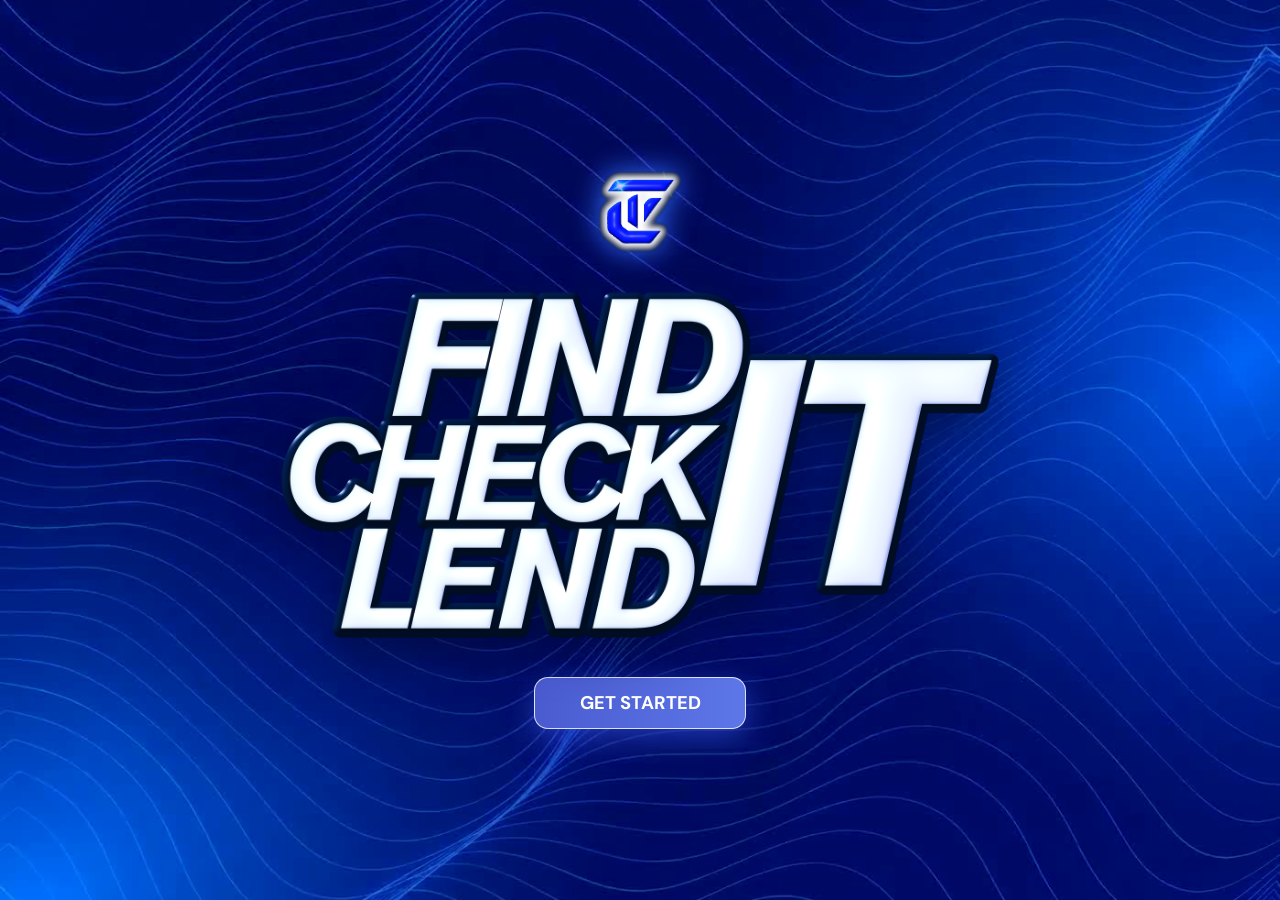
<file: login.html>
<!DOCTYPE html>
<html lang="en">
<head>
<meta charset="utf-8">
<link rel="icon" type="image/png" href="images/favicon.png">
<meta name="viewport" content="width=device-width, initial-scale=1, viewport-fit=cover">
<title>LendIT – Find it. Check it. Lend it.</title>
<link rel="preconnect" href="https://fonts.googleapis.com">
<link href="https://fonts.googleapis.com/css2?family=DM+Sans:wght@400;500;700&family=Archivo:wdth,wght@125,900&display=swap" rel="stylesheet">
<link rel="stylesheet" href="login.css">
</head>
<body>
<video class="bg-video" id="bgVideo" autoplay muted loop playsinline preload="auto" poster="video/login-bg-poster.jpg" aria-hidden="true" tabindex="-1">
  <source src="video/login-bg.mp4" type="video/mp4">
</video>

<main>
  <img class="logo" alt="LendIT logo" width="113" height="110" src="images/landing-logo.png">
  <section id="landing" style="display:contents">
    <div class="hero-wrap"><img class="hero" alt="Find it. Check it. Lend it." width="1600" height="786" src="images/hero.png"></div>
    <button class="btn" id="start" type="button">GET STARTED</button>
  </section>
</main>

<div class="overlay" id="overlay" role="dialog" aria-modal="true" aria-labelledby="mtitle">
  <div class="modal">
    <div class="mhead">
      <button class="ib" id="back" aria-label="Back">&#8592;</button>
      <span id="mtitle">Log in or sign up</span>
      <button class="ib" id="close" aria-label="Close">&#10005;</button>
    </div>
    <div class="mbody">

      <div class="view" id="v-start"><form data-f="start" novalidate>
        <h2>Welcome to LendIT</h2>
        <label for="email">Email address</label>
        <div class="field"><input id="email" type="email" placeholder="Enter email address" autocomplete="email" inputmode="email"></div>
        <label for="pass">Password</label>
        <div class="field"><input id="pass" type="password" placeholder="Enter password" autocomplete="current-password"><button type="button" class="eye" aria-label="Show password"></button></div>
        <div class="row" style="justify-content:flex-end"><button type="button" class="link" data-go="forgot">Forgot password?</button></div>
        <p class="msg" role="alert"></p>
        <button class="go" type="submit">LOG IN</button>
        <div class="div">Or sign in with</div>
        <div class="soc">
          <button type="button" data-p="Google" aria-label="Sign in with Google"><span data-icon="Google" style="display:contents"></span></button>
          <button type="button" data-p="Facebook" aria-label="Sign in with Facebook"><span data-icon="Facebook" style="display:contents"></span></button>
          <button type="button" data-p="Apple" aria-label="Sign in with Apple"><span data-icon="Apple" style="display:contents"></span></button>
        </div>
        <div class="newacct"><span>New to LendIT?</span><button type="button" class="go ghost" data-go="signup">Create an account</button></div>
      </form></div>

      <div class="view" id="v-signup"><form data-f="signup" novalidate>
        <h2>Create an account</h2>
        <label for="semail">Email address</label>
        <div class="field"><input id="semail" type="email" placeholder="Enter email address" autocomplete="email" inputmode="email"></div>
        <label for="sname">Full name</label>
        <div class="field"><input id="sname" type="text" placeholder="Enter your full name" autocomplete="name"></div>
        <label for="spass">Password</label>
        <div class="field"><input id="spass" type="password" placeholder="At least 8 characters" autocomplete="new-password" data-meter="m1"><button type="button" class="eye" aria-label="Show password"></button></div>
        <div class="meter"><i id="m1"></i></div><div class="mlabel" id="m1l">Use 8+ characters with letters, numbers and symbols.</div>
        <div class="row"><label class="chk"><input type="checkbox" id="terms"> I agree to the Terms and Privacy Policy</label></div>
        <p class="msg" role="alert"></p>
        <button class="go" type="submit">CREATE ACCOUNT</button>
      </form></div>

      <div class="view" id="v-forgot"><form data-f="forgot" novalidate>
        <h2>Forgot password?</h2>
        <p class="sub">Enter your email and we’ll send a 6-digit code to reset it.</p>
        <label for="femail">Email address</label>
        <div class="field"><input id="femail" type="email" placeholder="Enter email address" autocomplete="email"></div>
        <p class="msg" role="alert"></p>
        <button class="go" type="submit">SEND CODE</button>
      </form></div>

      <div class="view" id="v-code"><form data-f="code" novalidate>
        <h2>Enter your code</h2>
        <p class="sub" id="codeSub"></p>
        <label for="code">6-digit code</label>
        <div class="field"><input id="code" type="tel" inputmode="numeric" maxlength="6" placeholder="000000" autocomplete="one-time-code"></div>
        <div class="row"><span></span><button type="button" class="link" id="resend">Send a new code</button></div>
        <p class="msg" role="alert"></p>
        <button class="go" type="submit">VERIFY</button>
      </form></div>

      <div class="view" id="v-reset"><form data-f="reset" novalidate>
        <h2>Choose a new password</h2>
        <label for="rpass">New password</label>
        <div class="field"><input id="rpass" type="password" placeholder="At least 8 characters" autocomplete="new-password" data-meter="m2"><button type="button" class="eye" aria-label="Show password"></button></div>
        <div class="meter"><i id="m2"></i></div><div class="mlabel" id="m2l"></div>
        <p class="msg" role="alert"></p>
        <button class="go" type="submit">SAVE PASSWORD</button>
      </form></div>

      <div class="view" id="v-prov">
        <h2 id="provH">Choose an account</h2>
        <p class="sub" id="provSub"></p>
        <div id="acctList"></div>
        <form data-f="prov" novalidate>
          <label for="pemail" id="pLbl">Use another account</label>
          <div class="field"><input id="pemail" type="email" placeholder="Enter email address" autocomplete="email"></div>
          <p class="msg" role="alert"></p>
          <button class="go" type="submit">NEXT</button>
        </form>
        <p class="demo">Demo mode: no real Google, Facebook or Apple account is contacted.</p>
      </div>

      <div class="view cons" id="v-consent">
        <div class="pi"><span data-icon="" id="cIcon" style="display:contents"></span><span>→</span><img id="cLogo" alt="LendIT" width="48" height="44"></div>
        <h2 id="cH">LendIT wants access</h2>
        <p class="sub" id="cSub"></p>
        <ul><li>Your name and email address</li><li>Your profile picture</li></ul>
        <button class="go" id="allow" type="button">ALLOW</button>
        <button class="go ghost" id="deny" type="button">Cancel</button>
        <p class="demo">LendIT only receives this basic info, never your password.</p>
      </div>

    </div>
  </div>
</div>
<div class="toast" id="toast" role="status"></div>
<div class="success" id="success" role="status" aria-live="polite" aria-hidden="true">
  <div class="success-card">
    <svg class="check" viewBox="0 0 52 52" aria-hidden="true"><circle class="check-circle" cx="26" cy="26" r="24"/><path class="check-mark" d="M15 27l8 8 15-17"/></svg>
    <p class="success-title">Logged in successfully</p>
    <p class="success-sub" id="successSub"></p>
  </div>
</div>

<script src="login.js" defer></script>
</body>
</html>
</file>
<file: login.css>
:root{--navy:#020a2e;--muted:#a9bbea;--err:#ff9a9a;--ok:#7dffb2;--line:rgba(255,255,255,.28);
box-sizing:border-box;padding-top:env(safe-area-inset-top,0px);padding-bottom:env(safe-area-inset-bottom,0px);color-scheme:dark}
*,*::before,*::after{box-sizing:inherit}
html{height:100%}
body{margin:0;min-height:100%;font-family:'DM Sans',system-ui,sans-serif;color:#fff;background:radial-gradient(circle at 5% 100%,#0b6fd0 0,transparent 35%),radial-gradient(circle at 95% 40%,#0a5ccc 0,transparent 35%),linear-gradient(160deg,#04125c,#021047 50%,#031a73);overflow-x:hidden}
.bg-video{position:fixed;inset:0;width:100%;height:100%;object-fit:cover;z-index:0;pointer-events:none;background:#020a2e}
main{position:relative;z-index:1;min-height:100vh;min-height:100dvh;display:flex;flex-direction:column;align-items:center;justify-content:center;gap:2rem;padding:2rem 1rem;text-align:center}
.logo{width:clamp(56px,7vw,84px);height:auto;filter:drop-shadow(0 0 14px #2f6bff)}
.hero{display:block;width:auto;height:auto;max-width:min(62vw,850px);max-height:40vh;max-height:40dvh;filter:drop-shadow(0 14px 22px rgba(0,8,40,.5))}
.btn{font:700 1.15rem 'DM Sans',sans-serif;color:#fff;cursor:pointer;border:1.5px solid rgba(255,255,255,.8);border-radius:14px;padding:.8rem 2.8rem;background:linear-gradient(90deg,#4a5bd0,#5d77e8);box-shadow:0 8px 28px rgba(60,100,255,.5);transition:transform .15s,box-shadow .15s}
.btn:hover{transform:translateY(-2px);box-shadow:0 12px 34px rgba(60,100,255,.7)}
:focus-visible{outline:3px solid #8fd0ff;outline-offset:3px}

/* modal */
.overlay{position:fixed;inset:0;z-index:10;display:none;align-items:center;justify-content:center;padding:1rem;background:rgba(1,6,30,.6);backdrop-filter:blur(4px)}
.overlay.open{display:flex}
.modal{width:min(520px,100%);max-height:100%;overflow:auto;text-align:left;background:rgba(2,8,40,.92);border:1.5px solid rgba(255,255,255,.85);border-radius:28px}
@keyframes pop{from{transform:scale(.96);opacity:0}to{transform:none;opacity:1}}
.mhead{display:grid;grid-template-columns:44px 1fr 44px;align-items:center;padding:.8rem 1rem;border-bottom:1px solid rgba(255,255,255,.7);font-weight:500;text-align:center}
.ib{background:none;border:0;color:#fff;font:500 1.5rem 'DM Sans';cursor:pointer;line-height:1;width:40px;height:40px;border-radius:50%}
.ib:hover{background:rgba(255,255,255,.12)}
.mbody{padding:1.3rem 1.6rem 1.6rem}
h2{margin:.1rem 0 1rem;font-size:clamp(1.6rem,5vw,2.1rem);font-weight:700;letter-spacing:-.01em}
label{display:block;font-size:.95rem;margin:.9rem 0 .35rem .4rem}
.field{position:relative}
input[type=email],input[type=password],input[type=text],input[type=tel]{width:100%;font:400 1.1rem 'DM Sans',sans-serif;color:#10163a;background:#fff;border:2px solid transparent;border-radius:14px;padding:.95rem 3.1rem .95rem 1.1rem}
input::placeholder{color:#8b8fa3}
input.bad{border-color:var(--err)}
.eye{position:absolute;right:.5rem;top:50%;transform:translateY(-50%);background:none;border:0;cursor:pointer;padding:.4rem;color:#6b6f80;display:flex}
.row{display:flex;justify-content:space-between;align-items:center;gap:1rem;margin-top:.7rem;font-size:.92rem}
.link{background:none;border:0;color:#fff;font:inherit;cursor:pointer;padding:0;text-decoration:underline;text-underline-offset:3px}
.chk{display:flex;gap:.55rem;align-items:center;cursor:pointer;margin:0;font-size:.92rem}
.chk input{width:18px;height:18px;accent-color:#5d77e8;margin:0}
.msg{min-height:1.3rem;margin:.6rem 0 0;font-size:.93rem;color:var(--err)}
.msg.ok{color:var(--ok)}
.go{display:block;margin:.5rem auto 0;width:100%;font:700 1.25rem 'DM Sans',sans-serif;color:#fff;cursor:pointer;border:1px solid #6bb8ff;border-radius:12px;padding:.8rem;background:linear-gradient(90deg,#5a2bc9,#1a9be6);transition:filter .15s}
.go:hover{filter:brightness(1.12)}
.go:disabled{opacity:.65;cursor:wait}
.ghost{background:transparent;border:1px solid var(--line);margin-top:.7rem;font-size:1.05rem}
.div{display:flex;align-items:center;gap:.8rem;margin:1.1rem 0 .2rem;color:var(--muted);font-size:.9rem}
.div::before,.div::after{content:"";flex:1;height:1px;background:var(--line)}
.soc{display:flex;justify-content:center;gap:1rem;margin-top:.7rem}
.soc button{display:grid;place-items:center;width:56px;height:56px;border-radius:50%;border:1px solid rgba(255,255,255,.4);background:rgba(255,255,255,.07);cursor:pointer;transition:background .15s,transform .15s}
.soc button:hover{background:rgba(255,255,255,.18);transform:translateY(-2px)}
.soc svg,.pi svg{width:28px;height:28px;flex:none}
.newacct{margin-top:1.2rem;padding-top:1rem;border-top:1px solid var(--line);text-align:center;color:var(--muted);font-size:.92rem}
.newacct .go{margin-top:.5rem;font-size:1.05rem}
.fine{margin:1rem 0 0;font-size:.8rem;color:var(--muted);text-align:center;line-height:1.5}
.sub{color:var(--muted);margin:-.4rem 0 .4rem;font-size:.95rem;line-height:1.45}
.chip{display:flex;align-items:center;justify-content:space-between;gap:.6rem;border:1px solid var(--line);border-radius:999px;padding:.4rem .5rem .4rem 1rem;margin-bottom:.4rem;font-size:.95rem}
.chip span{overflow:hidden;text-overflow:ellipsis;white-space:nowrap}
.meter{height:6px;border-radius:6px;background:rgba(255,255,255,.18);margin:.6rem .2rem .2rem;overflow:hidden}
.meter i{display:block;height:100%;width:0;background:#ff6b6b;transition:width .2s,background .2s}
.mlabel{font-size:.82rem;color:var(--muted);margin:.2rem .3rem 0}
.hide{display:none!important}
.view{display:none}.view.on{display:block}
.acct{display:flex;align-items:center;gap:.9rem;width:100%;padding:.75rem .9rem;margin-bottom:.5rem;border:1px solid var(--line);border-radius:14px;background:rgba(255,255,255,.05);color:#fff;font:inherit;text-align:left;cursor:pointer}
.acct:hover{background:rgba(255,255,255,.14)}
.av{width:38px;height:38px;border-radius:50%;display:grid;place-items:center;font-weight:700;background:linear-gradient(135deg,#5a2bc9,#1a9be6);flex:none}
.acct small{display:block;color:var(--muted)}
.cons{text-align:center}
.cons .pi{display:flex;justify-content:center;gap:.8rem;align-items:center;margin-bottom:1rem}
.cons .pi img{width:48px;height:auto}
.cons ul{text-align:left;margin:.8rem auto;padding:1rem 1rem 1rem 2.2rem;border:1px solid var(--line);border-radius:14px;line-height:1.7}
.spin{display:inline-block;width:1em;height:1em;border:2.5px solid rgba(255,255,255,.4);border-top-color:#fff;border-radius:50%;animation:sp .7s linear infinite;vertical-align:-.15em;margin-right:.5rem}
@keyframes sp{to{transform:rotate(360deg)}}
.demo{margin-top:.8rem;font-size:.78rem;color:var(--muted);text-align:center}

/* signed-in */
#app{display:none;flex-direction:column;align-items:center;gap:1.4rem;width:100%}
body.in #landing{display:none}
body.in #app{display:flex}
.me{display:flex;align-items:center;gap:.8rem;padding:.4rem 1.1rem .4rem .4rem;border:1px solid var(--line);border-radius:999px;background:rgba(2,8,40,.6)}
#app h1{font-size:clamp(2rem,6vw,3.4rem);margin:0;letter-spacing:-.02em}
.cards{display:grid;grid-template-columns:repeat(auto-fit,minmax(200px,1fr));gap:1rem;width:min(860px,100%)}
.card,.panel{background:rgba(2,8,40,.75);border:1.5px solid rgba(255,255,255,.55);border-radius:22px;padding:1.3rem;text-align:left}
.card h3,.panel h3{margin:0 0 .4rem;font-size:1.4rem}
.card p{margin:0 0 1rem;color:var(--muted)}
.card .btn{font-size:.95rem;padding:.55rem 1.4rem;box-shadow:none}
.panel{width:min(860px,100%)}
.conn{display:flex;align-items:center;gap:1rem;padding:.8rem 0;border-top:1px solid var(--line)}
.conn:first-of-type{border-top:0}
.conn .t{flex:1}.conn small{display:block;color:var(--muted)}
.conn button{font:500 .95rem 'DM Sans';color:#fff;background:transparent;border:1px solid rgba(255,255,255,.6);border-radius:10px;padding:.45rem 1rem;cursor:pointer}
.conn button:hover{background:rgba(255,255,255,.14)}
.conn svg{width:26px;height:26px}
.toast{position:fixed;left:50%;bottom:calc(1.5rem + env(safe-area-inset-bottom,0px));transform:translate(-50%,30px);opacity:0;background:#0b1a66;border:1px solid #6bb8ff;padding:.7rem 1.2rem;border-radius:12px;z-index:20;transition:.25s;pointer-events:none;max-width:90vw;text-align:center}
.toast.show{opacity:1;transform:translate(-50%,0)}
@media(prefers-reduced-motion:reduce){*{animation:none!important;transition:none!important}}

/* modal sits on the bare background (same on desktop and mobile) */
.overlay{inset:auto;top:0;left:0;right:0;height:100vh;height:100dvh;background:rgba(1,6,30,.4);backdrop-filter:none;padding:max(1rem,env(safe-area-inset-top,0px)) 1rem max(1rem,env(safe-area-inset-bottom,0px))}
body.modal-open main{opacity:0;visibility:hidden;transition:opacity .35s ease,visibility 0s linear .35s}
main{transition:opacity .35s ease}
body.modal-open{overflow:hidden}
.card,.panel{border-radius:20px}

/* mobile: same design as desktop, only sizes are scaled */
@media(max-width:640px){
 main{padding:1.5rem .5rem}
 .hero{max-width:80vw;max-height:30dvh}
 .btn{font-size:1.05rem;padding:.75rem 2.4rem}
 .mhead{padding:.5rem .7rem;font-size:1rem}
 .mbody{padding:1rem 1.1rem 1.2rem}
 h2{font-size:1.7rem;margin-bottom:.5rem}
 label{font-size:.9rem;margin:.65rem 0 .3rem .35rem}
 input[type=email],input[type=password],input[type=text],input[type=tel]{font-size:1rem;padding:.8rem 2.9rem .8rem 1rem}
 .go{font-size:1.15rem;padding:.7rem}
 .div{margin:.8rem 0 .1rem}
 .soc{margin-top:.5rem}
 .soc button{width:50px;height:50px}
 .newacct{margin-top:.8rem;padding-top:.8rem}
 .newacct .go{font-size:1rem}
 .fine,.demo{font-size:.75rem}
 .cards{grid-template-columns:1fr}
 .conn{gap:.7rem}
}
@media(max-height:640px) and (max-width:640px){h2{font-size:1.5rem}.mbody{padding-top:.7rem}}

/* desktop: smaller login card */
@media(min-width:641px){
 .modal{width:min(400px,100%);border-radius:22px}
 .mhead{padding:.5rem .8rem;font-size:.92rem}
 .mbody{padding:.9rem 1.3rem 1.2rem}
 h2{font-size:1.55rem;margin:0 0 .6rem}
 label{font-size:.85rem;margin:.6rem 0 .25rem .35rem}
 input[type=email],input[type=password],input[type=text],input[type=tel]{font-size:.95rem;padding:.7rem 2.8rem .7rem .95rem;border-radius:12px}
 .row,.chk{font-size:.85rem}
 .msg{font-size:.85rem;min-height:1.1rem;margin-top:.4rem}
 .go{font-size:1.05rem;padding:.65rem}
 .ghost{font-size:.95rem;margin-top:.5rem}
 .div{margin:.8rem 0 .1rem;font-size:.82rem}
 .soc{margin-top:.5rem;gap:.8rem}
 .soc button{width:46px;height:46px}
 .soc svg,.pi svg{width:24px;height:24px}
 .newacct{margin-top:.8rem;padding-top:.7rem;font-size:.85rem}
 .newacct .go{font-size:.95rem}
 .fine,.demo{font-size:.74rem}
 .sub{font-size:.88rem}
}

/* ---------- Startup page loading transition ---------- */
body::before{content:"";position:fixed;inset:0;z-index:50;pointer-events:none;background:#020a2e;animation:ld-veil .9s ease-out .1s forwards}
@keyframes ld-veil{to{opacity:0;visibility:hidden}}
.bg-video{animation:ld-fade 1.4s ease-out both}
@keyframes ld-fade{from{opacity:0}to{opacity:1}}
main>.logo{animation:ld-drop .8s cubic-bezier(.2,.8,.2,1) .25s backwards}
@keyframes ld-drop{from{opacity:0;transform:translateY(-24px) scale(.85)}to{opacity:1;transform:none}}
/* hero "Find it. Check it. Lend it." - whole image animates, nothing is cropped or clipped */
.hero-wrap{position:relative;display:block;line-height:0;animation:hero-float 5s ease-in-out 1.6s infinite,hero-glow 3.2s ease-in-out 1.6s infinite}
.hero{animation:hero-in 1.1s cubic-bezier(.2,.9,.25,1.15) .45s backwards}
.hero-wrap::after{content:"";position:absolute;inset:0;pointer-events:none;
  -webkit-mask:url(images/hero.png) center/100% 100% no-repeat;mask:url(images/hero.png) center/100% 100% no-repeat;
  background:linear-gradient(105deg,transparent 40%,rgba(130,200,255,.9) 50%,transparent 60%) 160% 0/250% 100% no-repeat;
  animation:hero-shine 4.5s ease-in-out 2s infinite}
@keyframes hero-in{0%{opacity:0;transform:translateY(40px) scale(.7) rotate(-2deg);filter:blur(12px) drop-shadow(0 14px 22px rgba(0,8,40,.5))}
  60%{opacity:1;filter:blur(0) drop-shadow(0 14px 22px rgba(0,8,40,.5))}
  100%{opacity:1;transform:none;filter:drop-shadow(0 14px 22px rgba(0,8,40,.5))}}
@keyframes hero-float{0%,100%{transform:translateY(0)}50%{transform:translateY(-9px)}}
@keyframes hero-glow{0%,100%{filter:drop-shadow(0 0 0 rgba(80,150,255,0))}50%{filter:drop-shadow(0 0 22px rgba(80,150,255,.55))}}
@keyframes hero-shine{0%{background-position:160% 0}45%,100%{background-position:-60% 0}}
/* never shown (or running) while the login card is open */
body.modal-open .hero-wrap,body.modal-open .hero,body.modal-open .hero-wrap::after{animation-play-state:paused}
@keyframes ld-rise{from{opacity:0;transform:translateY(30px) scale(.96)}to{opacity:1;transform:none}}
#start{animation:ld-rise .8s cubic-bezier(.2,.8,.2,1) .8s backwards}

/* ---------- Login card: slides up when opened, slides back down after logging in ---------- */
.overlay.open{animation:ov-in .35s ease-out both}
.overlay.open .modal{animation:slide-up .5s cubic-bezier(.22,1,.36,1) both}
.overlay.closing{pointer-events:none;animation:ov-out .4s ease-in both}
.overlay.closing .modal{animation:slide-down .4s cubic-bezier(.55,0,.85,.4) both}
@keyframes slide-up{from{transform:translateY(110vh)}to{transform:none}}
@keyframes slide-down{from{transform:none}to{transform:translateY(110vh)}}
@keyframes ov-in{from{background-color:rgba(1,6,30,0)}to{background-color:rgba(1,6,30,.4)}}
@keyframes ov-out{from{background-color:rgba(1,6,30,.4)}to{background-color:rgba(1,6,30,0)}}

/* ---------- "Logged in successfully" popup (shown before going to the main site) ---------- */
.success{position:fixed;inset:0;z-index:30;display:none;align-items:center;justify-content:center;padding:1rem;background:rgba(1,6,30,.55);opacity:0;transition:opacity .3s ease}
.success.show{display:flex;opacity:1;animation:ov-fade .3s ease-out both}
.success.out{opacity:0}
.success-card{display:flex;flex-direction:column;align-items:center;text-align:center;gap:.5rem;min-width:min(300px,90vw);padding:1.6rem 2.2rem 1.5rem;background:rgba(2,8,40,.95);border:1.5px solid rgba(255,255,255,.85);border-radius:22px;box-shadow:0 18px 50px rgba(0,8,40,.6);animation:success-pop .45s cubic-bezier(.2,1.2,.3,1) both}
.success-title{margin:0;font-size:1.25rem;font-weight:700}
.success-sub{margin:0;font-size:.95rem;color:var(--muted)}
.success-sub:empty{display:none}
.check{width:76px;height:76px;margin-bottom:.35rem}
.check-circle{fill:rgba(76,223,139,.14);stroke:#4cdf8b;stroke-width:2.5;stroke-dasharray:151;stroke-dashoffset:151}
.check-mark{fill:none;stroke:#4cdf8b;stroke-width:4;stroke-linecap:round;stroke-linejoin:round;stroke-dasharray:40;stroke-dashoffset:40}
.success.show .check-circle{animation:check-draw .5s ease-out .15s forwards}
.success.show .check-mark{animation:check-draw .35s ease-out .55s forwards}
@keyframes check-draw{to{stroke-dashoffset:0}}
@keyframes success-pop{from{opacity:0;transform:scale(.8)}to{opacity:1;transform:none}}
@keyframes ov-fade{from{opacity:0}to{opacity:1}}
@media(prefers-reduced-motion:reduce){.check-circle,.check-mark{stroke-dashoffset:0}}
</file>
